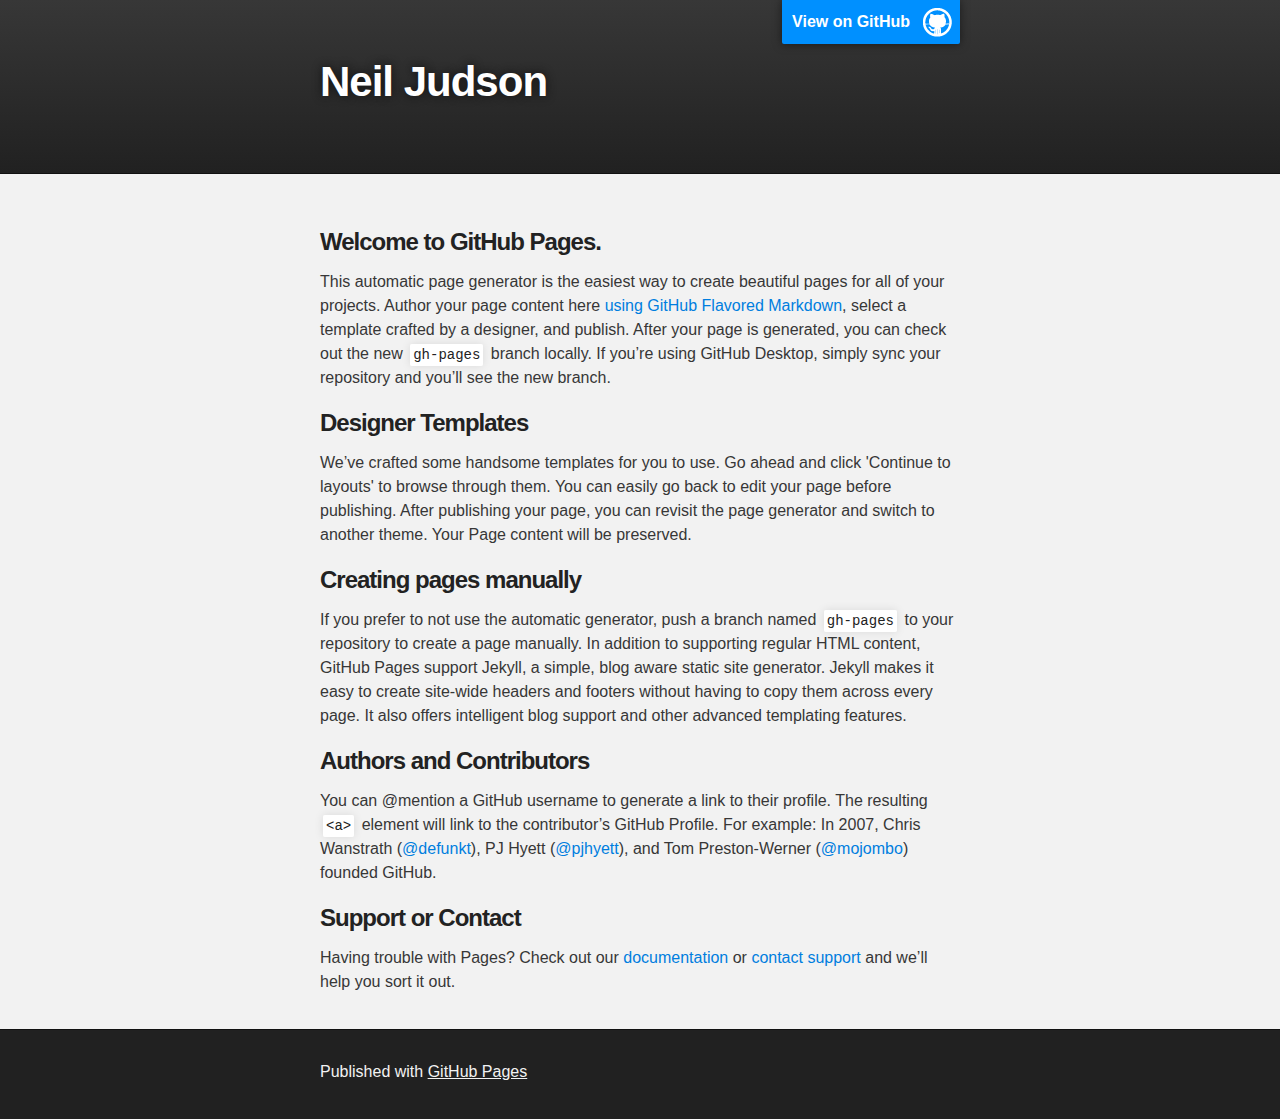
<file: original_web_backup/index.html>
<!DOCTYPE html>
<html>

  <head>
    <meta charset='utf-8'>
    <meta http-equiv="X-UA-Compatible" content="chrome=1">
    <meta name="description" content="Neil Judson : ">

    <link rel="stylesheet" type="text/css" media="screen" href="stylesheets/stylesheet.css">

    <title>Neil Judson</title>
  </head>

  <body>

    <!-- HEADER -->
    <div id="header_wrap" class="outer">
        <header class="inner">
          <a id="forkme_banner" href="https://github.com/NeilJudson">View on GitHub</a>

          <h1 id="project_title">Neil Judson</h1>
          <h2 id="project_tagline"></h2>

        </header>
    </div>

    <!-- MAIN CONTENT -->
    <div id="main_content_wrap" class="outer">
      <section id="main_content" class="inner">
        <h3>
<a id="welcome-to-github-pages" class="anchor" href="#welcome-to-github-pages" aria-hidden="true"><span aria-hidden="true" class="octicon octicon-link"></span></a>Welcome to GitHub Pages.</h3>

<p>This automatic page generator is the easiest way to create beautiful pages for all of your projects. Author your page content here <a href="https://guides.github.com/features/mastering-markdown/">using GitHub Flavored Markdown</a>, select a template crafted by a designer, and publish. After your page is generated, you can check out the new <code>gh-pages</code> branch locally. If you’re using GitHub Desktop, simply sync your repository and you’ll see the new branch.</p>

<h3>
<a id="designer-templates" class="anchor" href="#designer-templates" aria-hidden="true"><span aria-hidden="true" class="octicon octicon-link"></span></a>Designer Templates</h3>

<p>We’ve crafted some handsome templates for you to use. Go ahead and click 'Continue to layouts' to browse through them. You can easily go back to edit your page before publishing. After publishing your page, you can revisit the page generator and switch to another theme. Your Page content will be preserved.</p>

<h3>
<a id="creating-pages-manually" class="anchor" href="#creating-pages-manually" aria-hidden="true"><span aria-hidden="true" class="octicon octicon-link"></span></a>Creating pages manually</h3>

<p>If you prefer to not use the automatic generator, push a branch named <code>gh-pages</code> to your repository to create a page manually. In addition to supporting regular HTML content, GitHub Pages support Jekyll, a simple, blog aware static site generator. Jekyll makes it easy to create site-wide headers and footers without having to copy them across every page. It also offers intelligent blog support and other advanced templating features.</p>

<h3>
<a id="authors-and-contributors" class="anchor" href="#authors-and-contributors" aria-hidden="true"><span aria-hidden="true" class="octicon octicon-link"></span></a>Authors and Contributors</h3>

<p>You can @mention a GitHub username to generate a link to their profile. The resulting <code>&lt;a&gt;</code> element will link to the contributor’s GitHub Profile. For example: In 2007, Chris Wanstrath (<a href="https://github.com/defunkt" class="user-mention">@defunkt</a>), PJ Hyett (<a href="https://github.com/pjhyett" class="user-mention">@pjhyett</a>), and Tom Preston-Werner (<a href="https://github.com/mojombo" class="user-mention">@mojombo</a>) founded GitHub.</p>

<h3>
<a id="support-or-contact" class="anchor" href="#support-or-contact" aria-hidden="true"><span aria-hidden="true" class="octicon octicon-link"></span></a>Support or Contact</h3>

<p>Having trouble with Pages? Check out our <a href="https://help.github.com/pages">documentation</a> or <a href="https://github.com/contact">contact support</a> and we’ll help you sort it out.</p>
      </section>
    </div>

    <!-- FOOTER  -->
    <div id="footer_wrap" class="outer">
      <footer class="inner">
        <p>Published with <a href="https://pages.github.com">GitHub Pages</a></p>
      </footer>
    </div>

    

  </body>
</html>
</file>
<file: original_web_backup/stylesheets/stylesheet.css>
/*******************************************************************************
Slate Theme for GitHub Pages
by Jason Costello, @jsncostello
*******************************************************************************/

@import url(github-light.css);

/*******************************************************************************
MeyerWeb Reset
*******************************************************************************/

html, body, div, span, applet, object, iframe,
h1, h2, h3, h4, h5, h6, p, blockquote, pre,
a, abbr, acronym, address, big, cite, code,
del, dfn, em, img, ins, kbd, q, s, samp,
small, strike, strong, sub, sup, tt, var,
b, u, i, center,
dl, dt, dd, ol, ul, li,
fieldset, form, label, legend,
table, caption, tbody, tfoot, thead, tr, th, td,
article, aside, canvas, details, embed,
figure, figcaption, footer, header, hgroup,
menu, nav, output, ruby, section, summary,
time, mark, audio, video {
  margin: 0;
  padding: 0;
  border: 0;
  font: inherit;
  vertical-align: baseline;
}

/* HTML5 display-role reset for older browsers */
article, aside, details, figcaption, figure,
footer, header, hgroup, menu, nav, section {
  display: block;
}

ol, ul {
  list-style: none;
}

table {
  border-collapse: collapse;
  border-spacing: 0;
}

/*******************************************************************************
Theme Styles
*******************************************************************************/

body {
  box-sizing: border-box;
  color:#373737;
  background: #212121;
  font-size: 16px;
  font-family: 'Myriad Pro', Calibri, Helvetica, Arial, sans-serif;
  line-height: 1.5;
  -webkit-font-smoothing: antialiased;
}

h1, h2, h3, h4, h5, h6 {
  margin: 10px 0;
  font-weight: 700;
  color:#222222;
  font-family: 'Lucida Grande', 'Calibri', Helvetica, Arial, sans-serif;
  letter-spacing: -1px;
}

h1 {
  font-size: 36px;
  font-weight: 700;
}

h2 {
  padding-bottom: 10px;
  font-size: 32px;
  background: url('../images/bg_hr.png') repeat-x bottom;
}

h3 {
  font-size: 24px;
}

h4 {
  font-size: 21px;
}

h5 {
  font-size: 18px;
}

h6 {
  font-size: 16px;
}

p {
  margin: 10px 0 15px 0;
}

footer p {
  color: #f2f2f2;
}

a {
  text-decoration: none;
  color: #007edf;
  text-shadow: none;

  transition: color 0.5s ease;
  transition: text-shadow 0.5s ease;
  -webkit-transition: color 0.5s ease;
  -webkit-transition: text-shadow 0.5s ease;
  -moz-transition: color 0.5s ease;
  -moz-transition: text-shadow 0.5s ease;
  -o-transition: color 0.5s ease;
  -o-transition: text-shadow 0.5s ease;
  -ms-transition: color 0.5s ease;
  -ms-transition: text-shadow 0.5s ease;
}

a:hover, a:focus {text-decoration: underline;}

footer a {
  color: #F2F2F2;
  text-decoration: underline;
}

em {
  font-style: italic;
}

strong {
  font-weight: bold;
}

img {
  position: relative;
  margin: 0 auto;
  max-width: 739px;
  padding: 5px;
  margin: 10px 0 10px 0;
  border: 1px solid #ebebeb;

  box-shadow: 0 0 5px #ebebeb;
  -webkit-box-shadow: 0 0 5px #ebebeb;
  -moz-box-shadow: 0 0 5px #ebebeb;
  -o-box-shadow: 0 0 5px #ebebeb;
  -ms-box-shadow: 0 0 5px #ebebeb;
}

p img {
  display: inline;
  margin: 0;
  padding: 0;
  vertical-align: middle;
  text-align: center;
  border: none;
}

pre, code {
  width: 100%;
  color: #222;
  background-color: #fff;

  font-family: Monaco, "Bitstream Vera Sans Mono", "Lucida Console", Terminal, monospace;
  font-size: 14px;

  border-radius: 2px;
  -moz-border-radius: 2px;
  -webkit-border-radius: 2px;
}

pre {
  width: 100%;
  padding: 10px;
  box-shadow: 0 0 10px rgba(0,0,0,.1);
  overflow: auto;
}

code {
  padding: 3px;
  margin: 0 3px;
  box-shadow: 0 0 10px rgba(0,0,0,.1);
}

pre code {
  display: block;
  box-shadow: none;
}

blockquote {
  color: #666;
  margin-bottom: 20px;
  padding: 0 0 0 20px;
  border-left: 3px solid #bbb;
}


ul, ol, dl {
  margin-bottom: 15px
}

ul {
  list-style-position: inside;
  list-style: disc;
  padding-left: 20px;
}

ol {
  list-style-position: inside;
  list-style: decimal;
  padding-left: 20px;
}

dl dt {
  font-weight: bold;
}

dl dd {
  padding-left: 20px;
  font-style: italic;
}

dl p {
  padding-left: 20px;
  font-style: italic;
}

hr {
  height: 1px;
  margin-bottom: 5px;
  border: none;
  background: url('../images/bg_hr.png') repeat-x center;
}

table {
  border: 1px solid #373737;
  margin-bottom: 20px;
  text-align: left;
 }

th {
  font-family: 'Lucida Grande', 'Helvetica Neue', Helvetica, Arial, sans-serif;
  padding: 10px;
  background: #373737;
  color: #fff;
 }

td {
  padding: 10px;
  border: 1px solid #373737;
 }

form {
  background: #f2f2f2;
  padding: 20px;
}

/*******************************************************************************
Full-Width Styles
*******************************************************************************/

.outer {
  width: 100%;
}

.inner {
  position: relative;
  max-width: 640px;
  padding: 20px 10px;
  margin: 0 auto;
}

#forkme_banner {
  display: block;
  position: absolute;
  top:0;
  right: 10px;
  z-index: 10;
  padding: 10px 50px 10px 10px;
  color: #fff;
  background: url('../images/blacktocat.png') #0090ff no-repeat 95% 50%;
  font-weight: 700;
  box-shadow: 0 0 10px rgba(0,0,0,.5);
  border-bottom-left-radius: 2px;
  border-bottom-right-radius: 2px;
}

#header_wrap {
  background: #212121;
  background: -moz-linear-gradient(top, #373737, #212121);
  background: -webkit-linear-gradient(top, #373737, #212121);
  background: -ms-linear-gradient(top, #373737, #212121);
  background: -o-linear-gradient(top, #373737, #212121);
  background: linear-gradient(top, #373737, #212121);
}

#header_wrap .inner {
  padding: 50px 10px 30px 10px;
}

#project_title {
  margin: 0;
  color: #fff;
  font-size: 42px;
  font-weight: 700;
  text-shadow: #111 0px 0px 10px;
}

#project_tagline {
  color: #fff;
  font-size: 24px;
  font-weight: 300;
  background: none;
  text-shadow: #111 0px 0px 10px;
}

#downloads {
  position: absolute;
  width: 210px;
  z-index: 10;
  bottom: -40px;
  right: 0;
  height: 70px;
  background: url('../images/icon_download.png') no-repeat 0% 90%;
}

.zip_download_link {
  display: block;
  float: right;
  width: 90px;
  height:70px;
  text-indent: -5000px;
  overflow: hidden;
  background: url(../images/sprite_download.png) no-repeat bottom left;
}

.tar_download_link {
  display: block;
  float: right;
  width: 90px;
  height:70px;
  text-indent: -5000px;
  overflow: hidden;
  background: url(../images/sprite_download.png) no-repeat bottom right;
  margin-left: 10px;
}

.zip_download_link:hover {
  background: url(../images/sprite_download.png) no-repeat top left;
}

.tar_download_link:hover {
  background: url(../images/sprite_download.png) no-repeat top right;
}

#main_content_wrap {
  background: #f2f2f2;
  border-top: 1px solid #111;
  border-bottom: 1px solid #111;
}

#main_content {
  padding-top: 40px;
}

#footer_wrap {
  background: #212121;
}



/*******************************************************************************
Small Device Styles
*******************************************************************************/

@media screen and (max-width: 480px) {
  body {
    font-size:14px;
  }

  #downloads {
    display: none;
  }

  .inner {
    min-width: 320px;
    max-width: 480px;
  }

  #project_title {
  font-size: 32px;
  }

  h1 {
    font-size: 28px;
  }

  h2 {
    font-size: 24px;
  }

  h3 {
    font-size: 21px;
  }

  h4 {
    font-size: 18px;
  }

  h5 {
    font-size: 14px;
  }

  h6 {
    font-size: 12px;
  }

  code, pre {
    min-width: 320px;
    max-width: 480px;
    font-size: 11px;
  }

}
</file>
